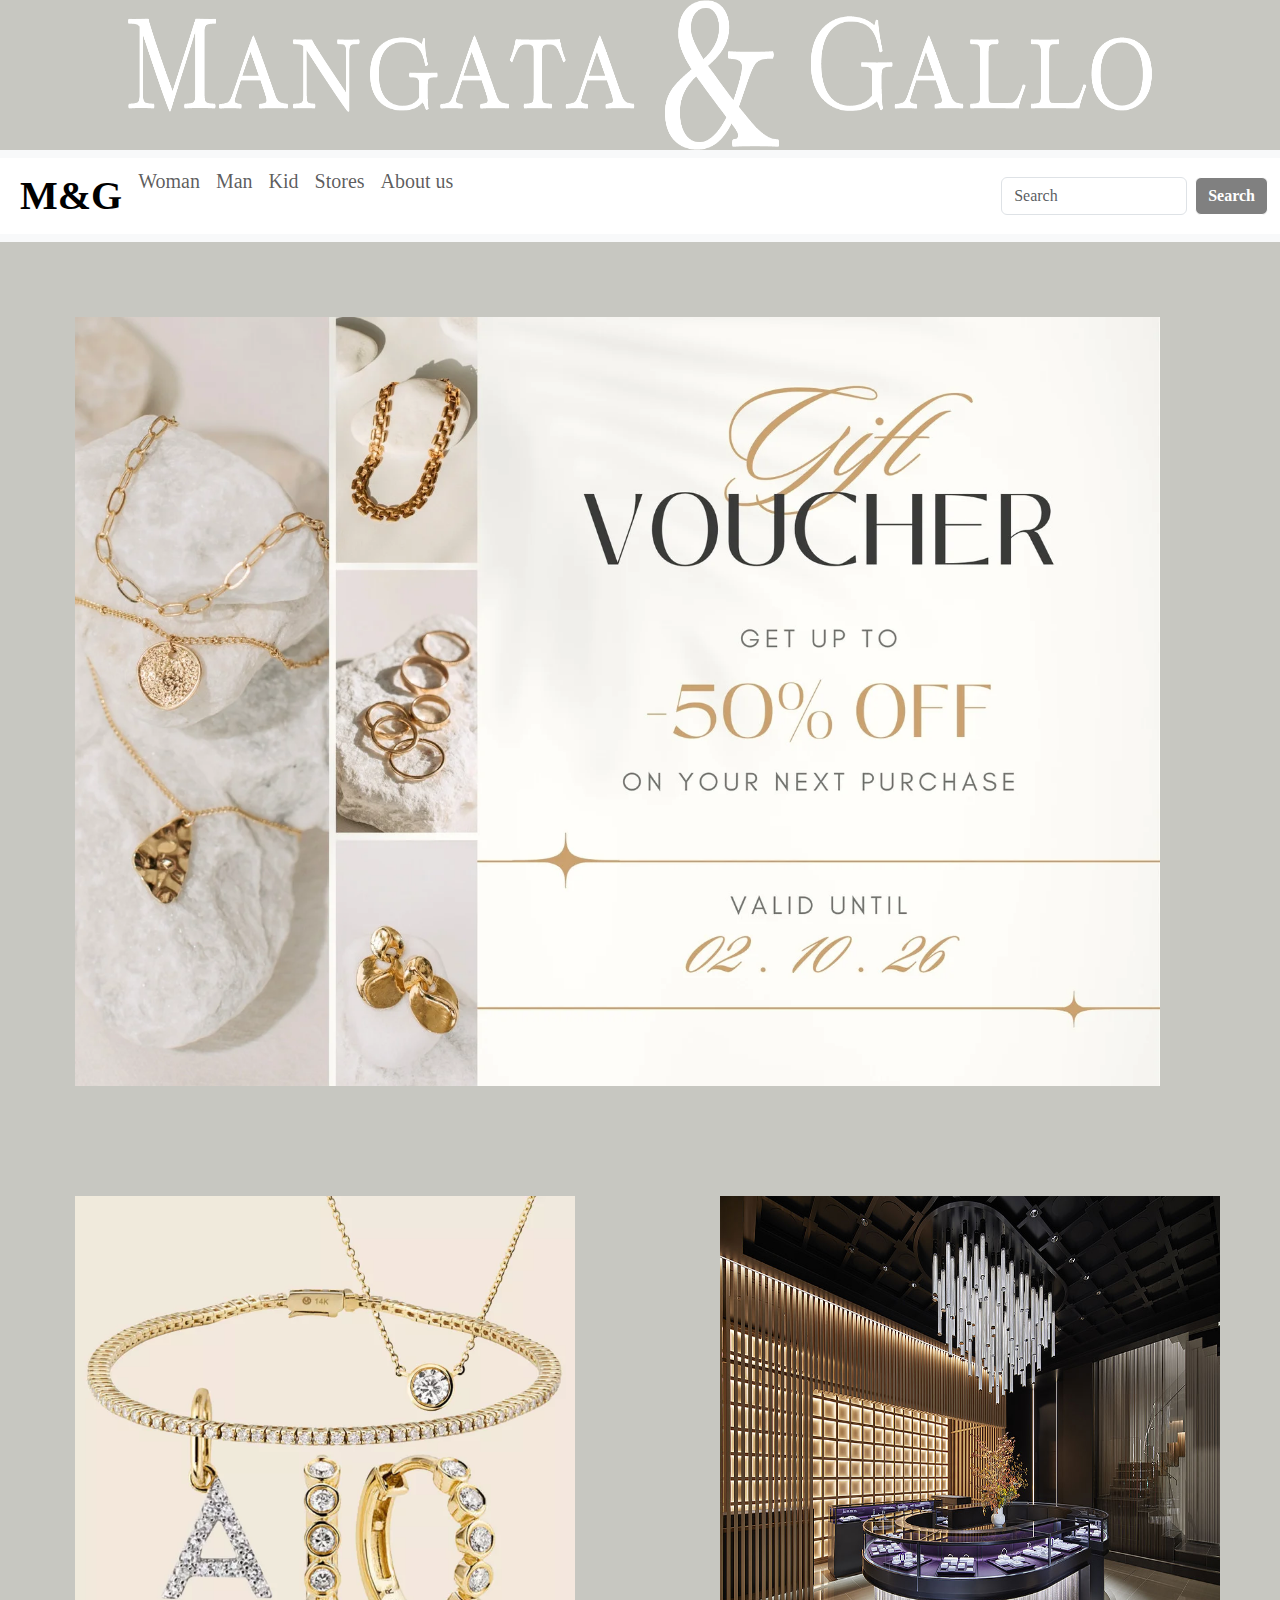
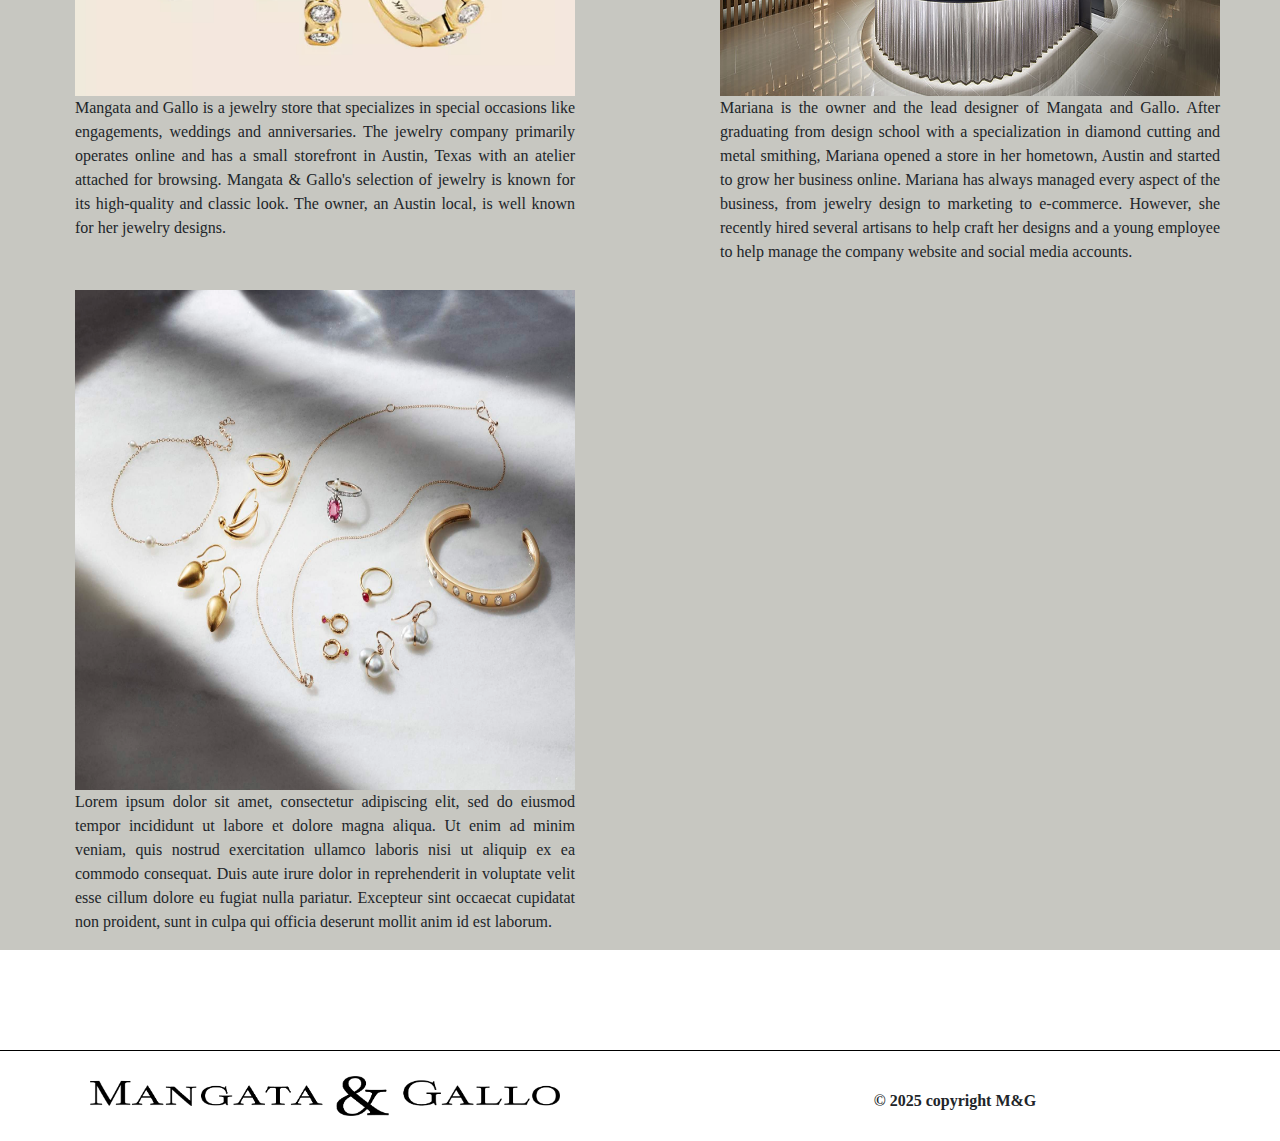
<file: index.html>
<!DOCTYPE html>
<html lang="en">
<head>
    <meta charset="UTF-8">
    <meta name="viewport" content="width=device-width, initial-scale=1.0">
    <title>Mangata and Gallo</title>
    <link href="https://cdn.jsdelivr.net/npm/bootstrap@5.3.3/dist/css/bootstrap.min.css" rel="stylesheet" integrity="sha384-QWTKZyjpPEjISv5WaRU9OFeRpok6YctnYmDr5pNlyT2bRjXh0JMhjY6hW+ALEwIH" crossorigin="anonymous">
    <link rel="stylesheet" href="styles.css">


</head>
<body>
    <header>
        <div><img class = "logo" src="image/Asset 4@3x.png" alt="logo-img"></div>

        <!-- <h1>Mangata and Gallo </h1> -->
        <nav class="navbar navbar-expand-lg bg-body-tertiary">
            <div class="container-fluid">

              <button class="navbar-toggler" type="button" data-bs-toggle="collapse" data-bs-target="#navbarSupportedContent" aria-controls="navbarSupportedContent" aria-expanded="false" aria-label="Toggle navigation">
                <span class="navbar-toggler-icon"></span>
              </button>
              <div class="collapse navbar-collapse" id="navbarSupportedContent">
                <ul class="navbar-nav me-auto mb-2 mb-lg-0">

                  <li class="nav-item">
                    <!-- <a class="nav-link active" aria-current="page" href="#">Home</a> -->
                    <a id = "logo_home" class="nav-link active" aria-current="page" href="index.html">M&G</a>
                  </li>


                  <li  class="nav-item dropdown">
                    <a class="nav-link dropdown-toggle" href="#" role="button" data-bs-toggle="dropdown" aria-expanded="true">
                      Woman</a>
                    <ul class="dropdown-menu">
                      <li><a class="dropdown-item" href="#">Necklace</a></li>
                      <li><a class="dropdown-item" href="#">Earrings</a></li>
                      <!-- <li><hr class="dropdown-divider"></li> -->
                      <li><a class="dropdown-item" href="#">Bracelet</a></li>
                    </ul>
                  </li>

                  <li class="nav-item dropdown">

                    <a class="nav-link dropdown-toggle" href="#" data-bs-toggle="dropdown" aria-expanded = "true">Man</a>
                    <ul  class="dropdown-menu">
                        <li><a class="dropdown-item" href="#">Tie</a></li>
                        <li><a class="dropdown-item" href="#">Cufflinks</a></li>
                        <!-- <li><hr class="dropdown-divider"></li> -->
                        <li><a class="dropdown-item" href="#">Bracelet</a></li>
                    </ul>
                  </li>


                <li class="nav-item dropdown">

                    <a class="nav-link dropdown-toggle" href="#" data-bs-toggle="dropdown" aria-expanded = "true">Kid</a>
                    <ul  class="dropdown-menu">
                        <li><a class="dropdown-item" href="#"> Brooch</a></li>
                        <li><a class="dropdown-item" href="#">Hat</a></li>
                        <!-- <li><hr class="dropdown-divider"></li> -->
                        <li><a class="dropdown-item" href="#">Hairband</a></li>
                    </ul>
                </li>

                  <li class="nav-item dropdown">
                  <a class="nav-link dropdown-toggle" href="#" data-bs-toggle="dropdown" aria-expanded = "true">Stores</a>
                    <ul  class="dropdown-menu">
                        <li><a class="dropdown-item" href="#">Austin</a></li>
                        <li><a class="dropdown-item" href="#">New York</a></li>
                        <!-- <li><hr class="dropdown-divider"></li> -->
                        <li><a class="dropdown-item" href="#">San Francisco</a></li>
                      </ul>
                  </li>

                  <li class="nav-item dropdown">
                  <a class="nav-link dropdown-toggle" href="#" data-bs-toggle="dropdown" aria-expanded = "true">About us </a>
                  <ul  class="dropdown-menu">
                      <li><a class="dropdown-item" href="#">Brand story</a></li>
                      <li><a class="dropdown-item" href="#">Our team</a></li>
                      <!-- <li><hr class="dropdown-divider"></li> -->
                      <li><a class="dropdown-item" href="#">Innovation</a></li>
                      <li><a class="dropdown-item" href="#">sustainability</a></li>
                    </ul>
                </li>
                </ul>
                <form class="d-flex" role="search">
                  <input class="form-control me-2" type="search" placeholder="Search" aria-label="Search">
                  <button id = "search-button" class="btn btn-outline-success" type="submit">Search</button>
                </form>
              </div>
            </div>
          </nav>


    </header>

    <main>
        <section>
            <article id = "main-content1">
            <div><img id = "promo-banner" src="image/promo-banner.webp" alt="promo-banner"></div>
            </article>

            <article id = "main-content2" >
            <div><img  id = "a10" src="image/Shop-Mejuri-Diamond-Week-Sale-tout-3afad703331343ab9fa3dd7623bfbefb.webp" alt="a10"></div>
            <p >Mangata and Gallo is a jewelry store that specializes in special occasions like engagements, weddings and anniversaries. The jewelry company primarily operates online and has a small storefront in Austin, Texas with an atelier attached for browsing. Mangata & Gallo's selection of jewelry is known for its high-quality and classic look. The owner, an Austin local, is well known for her jewelry designs. </p>
            </article>

            <article id = "main-content3">
            <div><img id ="storefront" src="image/store.jpg" alt="storefront"></div>
            <p>Mariana is the owner and the lead designer of Mangata and Gallo. After graduating from design school with a specialization in diamond cutting and metal smithing, Mariana opened a store in her hometown, Austin and started to grow her business online. Mariana has always managed every aspect of the business, from jewelry design to marketing to e-commerce. However, she recently hired several artisans to help craft her designs and a young employee to help manage the company website and social media accounts.</p>
            </article>

            <article id = "main-content4">
                <div><img id = "sustainability" src="image/sustainability.jpeg" alt="sustainability"></div>
                <p>Lorem ipsum dolor sit amet, consectetur adipiscing elit, sed do eiusmod tempor incididunt ut labore et dolore magna aliqua. Ut enim ad minim veniam, quis nostrud exercitation ullamco laboris nisi ut aliquip ex ea commodo consequat. Duis aute irure dolor in reprehenderit in voluptate velit esse cillum dolore eu fugiat nulla pariatur. Excepteur sint occaecat cupidatat non proident, sunt in culpa qui officia deserunt mollit anim id est laborum.</p>
            </article>

        </section>
    </main>



    <footer>
        <div id=" first-col">
          <img id = "logo-footer" class = "logo" src="image/Asset 2@3x.png" alt="logo-img">
        </div>
        <div id = "copyright">&copy; 2025 copyright M&G</div>

    </footer>
    <script src="https://cdn.jsdelivr.net/npm/bootstrap@5.3.3/dist/js/bootstrap.bundle.min.js" integrity="sha384-YvpcrYf0tY3lHB60NNkmXc5s9fDVZLESaAA55NDzOxhy9GkcIdslK1eN7N6jIeHz" crossorigin="anonymous"></script>
    <!-- <script src="script.js" defer></script> -->
</body>
</html>
</file>
<file: styles.css>
*{
    font-family:  Monaco;
   background-color: rgb(199, 199, 193);
}




.logo {
    width: 80%;
    height: 150px;
    margin-left:auto;
    margin-right: auto;
    display:block;
    background-color: rgb(199, 199, 193);
}

.navbar{
    background-color:white;
}

.container-fluid{
    background-color: white;
}


ul li{
    padding: 0;
    background-color: white;
}



#logo_home{

    font-weight: bold;
    font-size: 40px
}


#navbarSupportedContent{
    background-color: white;
}

#search-button{
    color:white;
    border-color:white;
    background-color: gray;
    font-weight:bold;

}

#search-button:hover{
    background-color: #131213a6;
    color:white

}

.d-flex{
    background-color: white;
}

#dropdown{
    position: relative;
    display:inline-block;
    background-origin:white;

}

.dropdown-menu{
    position: absolute;
    margin: 10px;
    left: 0;
    padding:0;
    border:0;
    font-weight:bold;
    background-color: white;
    color:white

}

.dropdown-toggle{
    font-size:20px;
    padding-left:10px
}


.dropdown-toggle:hover{
    text-decoration: underline;
    font-weight: bold;

}

.dropdown-toggle::after {
    display: none !important;
}

main{
    top:100px;
    background-color: gray;
}

section{
    display:flex;
    flex-wrap: wrap;
    gap:10px;
}

article{
    text-align:justify;
    flex:1;
    margin-left:75px;
    margin-right:20x;
}

#main-content1 {
    flex-basis:100%;

}

article p{
    max-width:500px;
}

#promo-banner{
    width:90%;
    height:auto;
    margin-top:75px;
    margin-bottom:100px;
    margin-left:auto;
    margin-right:auto;
}

#a10{
    width:  500px;

}


#storefront{
    width:500px;
    height:500px;
}

footer{
    display:flex;
    flex-wrap: wrap;
    border-color: black;
    align-items: center;
    margin-top:100px;
}

#sustainability{
    width: 500px;
    height: 500px;

}


footer div{
    flex:1;
    text-align: center;
    background-color: white;


}

footer{
    background-color: white;
    border-top: 1px solid black;
    padding:10px;
}

#first-col{
    flex-basis:50%;

}

#logo-footer{
    background-color:white;
    width: 500px;
    height: 70px;
    padding:15px;


}

#copyright {
    font-weight: bold;
    text-align: center;
    padding-top: 10px;
}
</file>
